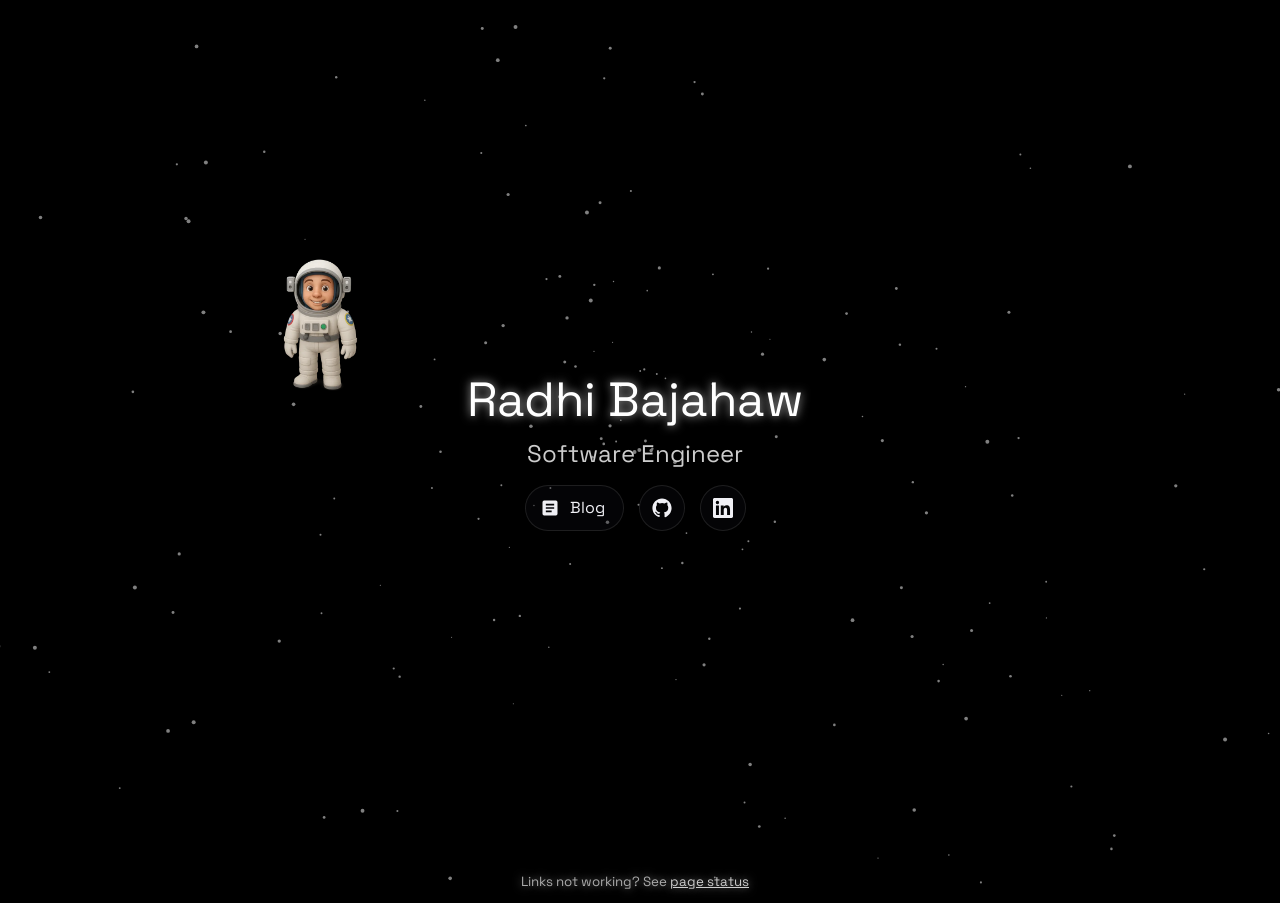
<file: index.html>
<!doctype html>
<html lang="en">
    <head>
        <meta charset="UTF-8" />
        <meta name="viewport" content="width=device-width, initial-scale=1.0" />
        <title>Radhi - Software Engineer</title>
        <meta name="author" content="Radhi Bajahaw" />
        <meta name="google-site-verification" content="ZnsrsKMK7QZgAiuwLZA5cVfLD3y2I7vkAUrSVyd-crQ" />
        <meta
            name="description"
            content="Radhi Bajahaw - Software Engineer Portfolio"
        />
        <meta property="og:title" content="Radhi Bajahaw - Software Engineer" />
        <meta
            property="og:description"
            content="Software Engineer, Frontend, Backend, and DevOps Expert."
        />
        <meta property="og:image" content="https://bajahaw.com/og/home.png" />
        <meta property="og:url" content="https://bajahaw.com" />
        <link rel="canonical" href="https://bajahaw.com/" />
        <meta property="og:type" content="website" />
        <meta property="og:site_name" content="Radhi Bajahaw" />
        <meta name="twitter:card" content="summary_large_image" />
        <meta name="twitter:title" content="Radhi Bajahaw - Software Engineer" />
        <meta
            name="twitter:description"
            content="Software Engineer, Frontend, Backend, and DevOps Expert."
        />
        <meta name="twitter:image" content="https://bajahaw.com/og/home.png" />
        <script type="application/ld+json">
            {
                "@context": "https://schema.org",
                "@type": "Person",
                "name": "Radhi Bajahaw",
                "url": "https://bajahaw.com/",
                "jobTitle": "Software Engineer",
                "knowsAbout": [
                    "Software Engineering",
                    "Frontend",
                    "Backend",
                    "DevOps"
                ],
                "sameAs": [
                    "https://github.com/bajahaw",
                    "https://www.linkedin.com/in/radhi-bajahaw"
                ]
            }
        </script>
        <link
            rel="icon"
            type="image/png"
            href="/favicon.png"
        />
        <link
            rel="preload"
            href="/fonts/space-grotesk-400.woff2"
            as="font"
            type="font/woff2"
            crossorigin
        />
        <link
            rel="stylesheet"
            href="/vt.css"
            media="print"
            onload="this.media='all'"
        />
        <script src="/vt.js" defer></script>
        <style>
            @font-face {
                font-family: "Space Grotesk";
                font-style: normal;
                font-weight: 400;
                font-display: swap;
                src: url("/fonts/space-grotesk-400.woff2") format("woff2");
            }

            *,
            *::before,
            *::after {
                -webkit-tap-highlight-color: transparent;
            }

            body,
            html {
                margin: 0;
                padding: 0;
                background: #000;
                overflow: hidden; /* Important to prevent scrollbars when alien is thrown */
                width: 100%;
                height: 100%;
                font-family: "Space Grotesk", sans-serif !important;
                -webkit-tap-highlight-color: transparent;
            }

            canvas {
                position: absolute;
                top: 0;
                left: 0;
                z-index: 0; /* Ensure canvas is behind other content */
            }

            #cosmos {
                position: absolute;
                top: 0;
                left: 0;
                width: 100%;
                height: 100%;
                object-fit: cover;
                opacity: 0;
                transition: opacity 15s ease;
                z-index: 1; /* Right in front of the canvas, behind everything else */
                pointer-events: none;
                -webkit-mask-image: radial-gradient(
                    ellipse 50% 50% at center,
                    black 45%,
                    transparent 100%
                );
                mask-image: radial-gradient(
                    ellipse 50% 50% at center,
                    black 45%,
                    transparent 100%
                );
            }

            #cosmos.loaded {
                opacity: 0.3;
            }

            #alien-container {
                width: 100px; /* Container can match alien size or be different */
                height: 100px; /* Adjust if alien image has different aspect ratio */
                position: absolute; /* Positioned by JS transform */
                transform: translate(calc(25vw - 50px), calc(33.333vh - 50px));
                will-change: transform; /* Performance hint */
                z-index: 2; /* Ensure alien is above canvas and cosmos */
            }

            #alien {
                /* This is the IMG tag */
                position: absolute; /* Positioned relative to #alien-container */
                top: 0;
                left: 0;
                cursor: grab;
                width: 100px;
                height: auto;
                animation: gentleSpaceFloat 20s infinite alternate ease-in-out;
                transform-origin: center center;
                will-change: transform; /* Image also transforms due to its own animation */
            }

            /* Pause the IMG's animation when its CONTAINER is being dragged */
            #alien-container.dragging #alien {
                cursor: grabbing;
                animation-play-state: paused !important;
            }

            @keyframes gentleSpaceFloat {
                0% {
                    transform: translate(0px, 0px) rotate(0deg) scale(1);
                }
                25% {
                    transform: translate(20px, 10px) rotate(10deg) scale(0.95); /* Reduced translation for subtler float */
                }
                50% {
                    transform: translate(-5px, 15px) rotate(20deg) scale(1);
                }
                75% {
                    transform: translate(5px, -10px) rotate(-10deg) scale(1.05);
                }
                100% {
                    transform: translate(0px, 0px) rotate(0deg) scale(1);
                }
            }

            .container {
                /* For text content */
                position: absolute;
                top: 50%;
                left: 50%;
                text-align: center;
                z-index: 3; /* Text above alien, cosmos, and canvas */
                animation: floatText 5s ease-in-out infinite;
                transform: translate(
                    -50%,
                    -50%
                ); /* Ensure this is applied for centering */
            }

            @keyframes floatText {
                0% {
                    transform: translate(-50%, -50%) translateY(0);
                }
                50% {
                    transform: translate(-50%, -50%) translateY(-5px);
                }
                100% {
                    transform: translate(-50%, -50%) translateY(0);
                }
            }

            h1 {
                font-size: 3rem;
                margin: 0 auto;
                width: fit-content;
                color: #fff;
                font-weight: 400;
                text-shadow: 0 0 10px rgba(255, 255, 255, 0.7);
                view-transition-name: name;
            }

            h2 {
                font-size: 1.5rem;
                margin: 0.5rem 0;
                color: #ccc;
                font-weight: 400;
            }

            .links {
                margin-top: 1rem;
                display: flex;
                gap: 15px;
                justify-content: center;
            }

            a {
                color: #ccc;
            }

            .links a {
                position: relative;
                border-radius: 9999px;
                display: inline-flex;
                align-items: center;
                gap: 10px;
                padding: 12px;
                text-decoration: none;
                color: #f0f0f5;
                background: rgba(16, 16, 22, 0.28);
                border: 1px solid rgba(255, 255, 255, 0.1);
                overflow: hidden;
                transition:
                    transform 0.3s ease,
                    background 0.3s ease,
                    border-color 0.3s ease;
            }

            .links a.labeled {
                padding: 12px 18px 12px 14px;
                line-height: 20px;
            }

            .links a:hover {
                transform: translateY(-2px);
                background: rgba(24, 24, 32, 0.42);
                border-color: rgba(255, 255, 255, 0.2);
            }
            small {
                position: absolute;
                bottom: 10px; /* Adjusted for better visibility */
                left: 50%;
                color: #aaa;
                text-wrap: nowrap;
                transform: translateX(
                    -50%
                ); /* Only X transform needed if bottom is set */
                text-shadow: 0 0 8px rgba(255, 255, 255, 0.5);
                z-index: 3;
            }
        </style>
    </head>
    <body>
        <canvas id="starfield"></canvas>
        <img
            id="cosmos"
            src="cosmos.webp"
            alt=""
            width="1920"
            height="1080"
            decoding="async"
            fetchpriority="low"
        />
        <div id="alien-container">
            <img
                id="alien"
                src="astronaut.webp"
                alt="Astronaut"
                width="360"
                height="540"
                decoding="async"
                fetchpriority="low"
            />
        </div>
        <div class="container" id="content">
            <h1>Radhi Bajahaw</h1>
            <h2>Software Engineer</h2>
            <div class="links">
                <a
                    class="labeled"
                    href="/blogs/"
                    title="Blog"
                >
                    <svg
                        width="20"
                        height="20"
                        viewBox="0 0 24 24"
                        fill="currentColor"
                        aria-hidden="true"
                    >
                        <path
                            d="M19 3H5a2 2 0 0 0-2 2v14a2 2 0 0 0 2 2h14a2 2 0 0 0 2-2V5a2 2 0 0 0-2-2zm-5 14H7v-2h7v2zm3-4H7v-2h10v2zm0-4H7V7h10v2z"
                        />
                    </svg>
                    Blog
                </a>
                <a
                    href="https://github.com/Bajahaw"
                    target="_blank"
                    title="GitHub"
                    aria-label="GitHub"
                >
                    <svg
                        width="20"
                        height="20"
                        viewBox="0 0 24 24"
                        fill="currentColor"
                        aria-hidden="true"
                    >
                        <path
                            d="M12 .5C5.65.5.5 5.65.5 12c0 5.08 3.29 9.39 7.86 10.91.58.11.79-.25.79-.56v-2c-3.2.7-3.87-1.37-3.87-1.37-.53-1.34-1.3-1.7-1.3-1.7-1.06-.72.08-.71.08-.71 1.17.08 1.79 1.2 1.79 1.2 1.04 1.78 2.73 1.27 3.4.97.11-.75.41-1.27.74-1.56-2.55-.29-5.23-1.28-5.23-5.69 0-1.26.45-2.29 1.19-3.1-.12-.29-.52-1.46.11-3.04 0 0 .97-.31 3.18 1.18a11.05 11.05 0 0 1 5.8 0c2.2-1.49 3.17-1.18 3.17-1.18.63 1.58.23 2.75.11 3.04.74.81 1.19 1.84 1.19 3.1 0 4.42-2.69 5.39-5.25 5.68.42.36.79 1.08.79 2.18v3.23c0 .31.21.68.8.56C20.21 21.39 23.5 17.08 23.5 12 23.5 5.65 18.35.5 12 .5z"
                        />
                    </svg>
                </a>
                <a
                    href="https://linkedin.com/in/radhi-bajahaw"
                    target="_blank"
                    title="LinkedIn"
                    aria-label="LinkedIn"
                >
                    <svg
                        width="20"
                        height="20"
                        viewBox="0 0 24 24"
                        fill="currentColor"
                        aria-hidden="true"
                    >
                        <path
                            d="M20.45 20.45h-3.56v-5.57c0-1.33-.02-3.04-1.85-3.04-1.85 0-2.14 1.45-2.14 2.94v5.67H9.34V9h3.41v1.56h.05c.47-.9 1.64-1.85 3.37-1.85 3.6 0 4.27 2.37 4.27 5.46v6.28zM5.34 7.43a2.06 2.06 0 1 1 0-4.12 2.06 2.06 0 0 1 0 4.12zM7.12 20.45H3.56V9h3.56v11.45zM22.22 0H1.77C.79 0 0 .77 0 1.73v20.54C0 23.23.79 24 1.77 24h20.45c.98 0 1.78-.77 1.78-1.73V1.73C24 .77 23.2 0 22.22 0z"
                        />
                    </svg>
                </a>
            </div>
        </div>
        <small
            >Links not working? See
            <a href="https://uptime.bajahaw.com/status/main">page status</a></small
        >
        <script>
            // Starfield animation
            const canvas = document.getElementById("starfield");
            const cosmosEl = document.getElementById("cosmos");
            if (cosmosEl) {
                const revealCosmos = () => cosmosEl.classList.add("loaded");
                if (cosmosEl.complete && cosmosEl.naturalWidth > 0) {
                    revealCosmos();
                } else {
                    cosmosEl.addEventListener("load", revealCosmos);
                }
            }
            const ctx = canvas.getContext("2d");
            let width = window.innerWidth,
                height = window.innerHeight;
            canvas.width = width;
            canvas.height = height;

            const stars = [];
            const numStars = 300;
            for (let i = 0; i < numStars; i++) {
                const angle = Math.random() * 2 * Math.PI;
                const distance =
                    (Math.random() * Math.max(width, height)) / 1.2; // Ensure stars are spread out
                stars.push({
                    x: distance * Math.cos(angle),
                    y: distance * Math.sin(angle),
                    size: Math.random() * 1.5 + 0.5,
                    // Add individual rotation speed for a twinkling effect (optional)
                    rotationSpeed: (Math.random() - 0.5) * 0.0002,
                });
            }
            let starfieldCenterX = width / 2;
            let starfieldCenterY = height / 2;
            let globalStarRotation = 0;

            function animateStars() {
                globalStarRotation += 0.0001; // Slow global rotation
                if (cosmosEl) {
                    cosmosEl.style.transform = `rotate(${globalStarRotation}rad)`;
                }
                ctx.clearRect(0, 0, width, height);
                ctx.fillStyle = "gray"; // Star color

                stars.forEach((star) => {
                    // Apply global rotation and individual star's own subtle rotation if any
                    const rotatedX =
                        star.x * Math.cos(globalStarRotation) -
                        star.y * Math.sin(globalStarRotation);
                    const rotatedY =
                        star.x * Math.sin(globalStarRotation) +
                        star.y * Math.cos(globalStarRotation);

                    ctx.beginPath();
                    ctx.arc(
                        starfieldCenterX + rotatedX,
                        starfieldCenterY + rotatedY,
                        star.size,
                        0,
                        Math.PI * 2,
                    );
                    ctx.fill();
                });
                requestAnimationFrame(animateStars);
            }

            animateStars();

            window.addEventListener("resize", () => {
                width = window.innerWidth;
                height = window.innerHeight;
                canvas.width = width;
                canvas.height = height;
                starfieldCenterX = width / 2; // Recalculate center on resize
                starfieldCenterY = height / 2;
                // Optionally, reinitialize stars or adjust their positions based on new dimensions
            });

            // Alien drag and drop logic
            document.addEventListener("DOMContentLoaded", () => {
                const alienImageEl = document.getElementById("alien");
                const alienContainerEl =
                    document.getElementById("alien-container");

                if (!alienImageEl || !alienContainerEl) {
                    console.error("Alien elements not found!");
                    return;
                }

                // Set initial position for the container (e.g., center of screen)
                // This ensures it doesn't start at 0,0 if not positioned by CSS
                const initialContainerX =
                    window.innerWidth / 4 - alienContainerEl.offsetWidth / 2;
                const initialContainerY =
                    window.innerHeight / 3 - alienContainerEl.offsetHeight / 2; // A bit higher
                alienContainerEl.style.transform = `translate(${initialContainerX}px, ${initialContainerY}px)`;

                let isDragging = false;
                // For calculating offset of click within the container
                let clickInContainerX, clickInContainerY;

                // For throw physics
                let velocityX = 0;
                let velocityY = 0;
                let lastMouseX, lastMouseY;
                let lastTimestamp;
                const damping = 0.998; // Friction effect (0 to 1, lower is more friction)
                const throwVelocityScale = 1000; // Increased divisor to reduce throw speed
                let throwAnimationId;

                // Event listeners for starting drag (mouse and touch)
                alienImageEl.addEventListener("mousedown", dragStart);
                alienImageEl.addEventListener("touchstart", dragStart, {
                    passive: false,
                });

                // Global listeners for moving and ending drag
                document.addEventListener("mousemove", drag);
                document.addEventListener("touchmove", drag, {
                    passive: false,
                });
                document.addEventListener("mouseup", dragEnd);
                document.addEventListener("touchend", dragEnd);
                document.addEventListener("mouseleave", dragEnd); // End drag if mouse leaves window

                function dragStart(e) {
                    e.preventDefault();

                    if (throwAnimationId) {
                        cancelAnimationFrame(throwAnimationId);
                        throwAnimationId = null;
                    }

                    const clientX = e.clientX || e.touches[0].clientX;
                    const clientY = e.clientY || e.touches[0].clientY;

                    // Get container's current position
                    const containerRect =
                        alienContainerEl.getBoundingClientRect();

                    // Calculate where the click/touch occurred relative to the container's top-left
                    clickInContainerX = clientX - containerRect.left;
                    clickInContainerY = clientY - containerRect.top;

                    isDragging = true;
                    alienContainerEl.classList.add("dragging"); // Pauses CSS animation on alienImageEl via CSS rule

                    lastMouseX = clientX;
                    lastMouseY = clientY;
                    lastTimestamp = performance.now();
                    velocityX = 0;
                    velocityY = 0;
                }

                function drag(e) {
                    if (isDragging) {
                        e.preventDefault();

                        const clientX = e.clientX || e.touches[0].clientX;
                        const clientY = e.clientY || e.touches[0].clientY;

                        // New top-left for the container
                        let newContainerX = clientX - clickInContainerX;
                        let newContainerY = clientY - clickInContainerY;

                        const now = performance.now();
                        const dt = (now - lastTimestamp) / 1000; // delta time in seconds

                        if (dt > 0) {
                            velocityX =
                                (clientX - lastMouseX) /
                                dt /
                                throwVelocityScale;
                            velocityY =
                                (clientY - lastMouseY) /
                                dt /
                                throwVelocityScale;
                        }

                        lastMouseX = clientX;
                        lastMouseY = clientY;
                        lastTimestamp = now;

                        setContainerTranslate(newContainerX, newContainerY);
                    }
                }

                function dragEnd(e) {
                    if (!isDragging) return;

                    isDragging = false;
                    alienContainerEl.classList.remove("dragging"); // Resumes CSS animation on alienImageEl

                    if (
                        Math.abs(velocityX) > 0.1 ||
                        Math.abs(velocityY) > 0.1
                    ) {
                        // Adjusted threshold
                        // Get current position from transform for the container
                        const currentTransform =
                            window.getComputedStyle(alienContainerEl).transform;
                        let currentTx = 0,
                            currentTy = 0;

                        if (currentTransform && currentTransform !== "none") {
                            // DOMMatrix is more robust for parsing transform
                            const matrix = new DOMMatrix(currentTransform);
                            currentTx = matrix.m41; // translateX
                            currentTy = matrix.m42; // translateY
                        } else {
                            // Fallback if somehow no transform (should not happen if drag occurred)
                            // This part would need currentX, currentY from the drag function if it were the case
                            // but setContainerTranslate ensures a transform is set.
                            const rect =
                                alienContainerEl.getBoundingClientRect();
                            currentTx = rect.left;
                            currentTy = rect.top;
                        }
                        throwAnimation(currentTx, currentTy);
                    }
                    // If not throwing, the animation on alienImageEl is already unpaused by classList.remove('dragging')
                }

                function setContainerTranslate(xPos, yPos) {
                    alienContainerEl.style.transform = `translate(${xPos}px, ${yPos}px)`;
                }

                function throwAnimation(startX, startY) {
                    let x = startX;
                    let y = startY;

                    function animateFrame() {
                        x += velocityX;
                        y += velocityY;

                        velocityX *= damping;
                        velocityY *= damping;

                        const containerRect =
                            alienContainerEl.getBoundingClientRect();
                        if (x < -200) {
                            x = window.innerWidth + 200 - containerRect.width;
                            velocityX *= 0.5;
                        } // Bounce with energy loss
                        if (x + containerRect.width > window.innerWidth + 200) {
                            x = -200;
                            velocityX *= 0.5;
                        }
                        if (y < 0) {
                            y = 0;
                            velocityY *= -0.5;
                        }
                        if (y + containerRect.height > window.innerHeight) {
                            y = window.innerHeight - containerRect.height;
                            velocityY *= -0.5;
                        }

                        setContainerTranslate(x, y);

                        if (
                            Math.abs(velocityX) < 0.05 &&
                            Math.abs(velocityY) < 0.05
                        ) {
                            // Adjusted threshold
                            cancelAnimationFrame(throwAnimationId);
                            throwAnimationId = null;
                            // Alien image animation is already running due to class removal in dragEnd
                        } else {
                            throwAnimationId =
                                requestAnimationFrame(animateFrame);
                        }
                    }
                    throwAnimationId = requestAnimationFrame(animateFrame);
                }
            });
        </script>
    </body>
</html>
</file>
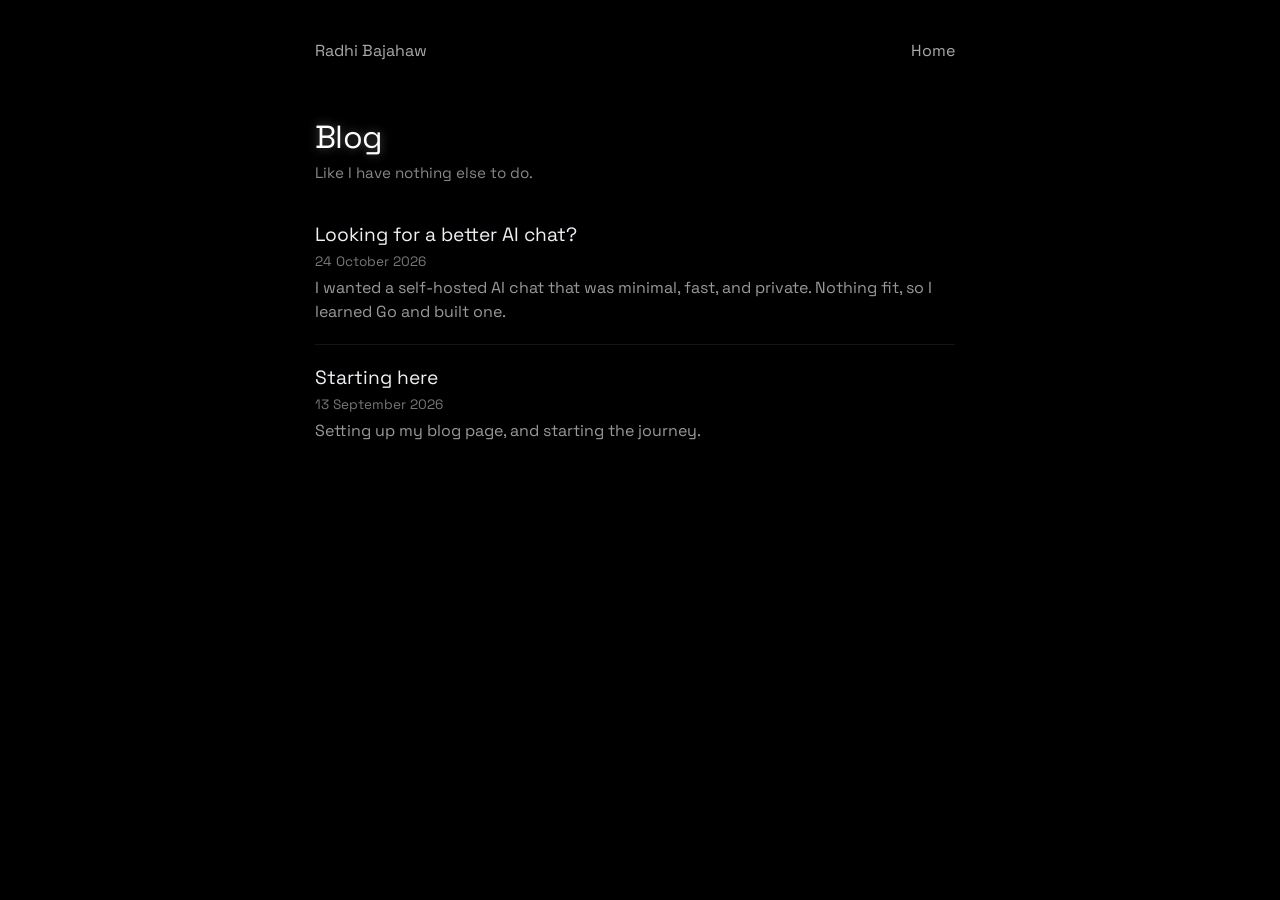
<file: blogs/index.html>
<!doctype html>
<html lang="en">
    <head>
        <meta charset="UTF-8" />
        <meta name="viewport" content="width=device-width, initial-scale=1.0" />
        <title>Blog - Radhi Bajahaw</title>
        <meta name="author" content="Radhi Bajahaw" />
        <meta name="description" content="Notes from Radhi Bajahaw." />
        <meta property="og:title" content="Blog - Radhi Bajahaw" />
        <meta property="og:description" content="Notes from Radhi Bajahaw." />
        <meta property="og:url" content="https://bajahaw.com/blogs/" />
        <link rel="canonical" href="https://bajahaw.com/blogs/" />
        <meta property="og:type" content="website" />
        <meta property="og:site_name" content="Radhi Bajahaw" />
        <meta property="og:image" content="https://bajahaw.com/og/blogs.png" />
        <meta property="og:image:width" content="1200" />
        <meta property="og:image:height" content="630" />
        <meta property="og:image:alt" content="Radhi Bajahaw - Blog" />
        <meta name="twitter:card" content="summary_large_image" />
        <meta name="twitter:title" content="Blog - Radhi Bajahaw" />
        <meta
            name="twitter:description"
            content="Notes from Radhi Bajahaw."
        />
        <meta
            name="twitter:image"
            content="https://bajahaw.com/og/blogs.png"
        />
        <script type="application/ld+json">
            {
                "@context": "https://schema.org",
                "@type": "CollectionPage",
                "name": "Blog - Radhi Bajahaw",
                "url": "https://bajahaw.com/blogs/",
                "description": "Notes from Radhi Bajahaw.",
                "inLanguage": "en",
                "mainEntity": {
                    "@type": "ItemList",
                    "itemListElement": [
                        {
                            "@type": "ListItem",
                            "position": 1,
                            "url": "https://bajahaw.com/blogs/better-ai-chat.html"
                        },
                        {
                            "@type": "ListItem",
                            "position": 2,
                            "url": "https://bajahaw.com/blogs/starting-here.html"
                        }
                    ]
                }
            }
        </script>
        <link rel="icon" type="image/png" href="/favicon.png" />
        <link
            rel="preload"
            href="/fonts/space-grotesk-400.woff2"
            as="font"
            type="font/woff2"
            crossorigin
        />
        <link
            rel="stylesheet"
            href="/vt.css"
            media="print"
            onload="this.media='all'"
        />
        <link rel="stylesheet" href="/blogs/style.css" />
        <script src="/vt.js" defer></script>
    </head>
    <body>
        <div class="wrap">
            <nav class="nav">
                <a class="brand" href="/">Radhi Bajahaw</a>
                <a href="/">Home</a>
            </nav>
            <h1>Blog</h1>
            <p class="lede">Like I have nothing else to do.</p>
            <ul class="posts">
                <li>
                    <a href="/blogs/better-ai-chat.html">
                        <h2>Looking for a better AI chat?</h2>
                        <time datetime="2026-10-24">24 October 2026</time>
                        <p>
                            I wanted a self-hosted AI chat that was minimal,
                            fast, and private. Nothing fit, so I learned Go and
                            built one.
                        </p>
                    </a>
                </li>
                <li>
                    <a href="/blogs/starting-here.html">
                        <h2>Starting here</h2>
                        <time datetime="2026-09-13">13 September 2026</time>
                        <p>
                            Setting up my blog page, and starting the journey.
                        </p>
                    </a>
                </li>
            </ul>
        </div>
    </body>
</html>
</file>
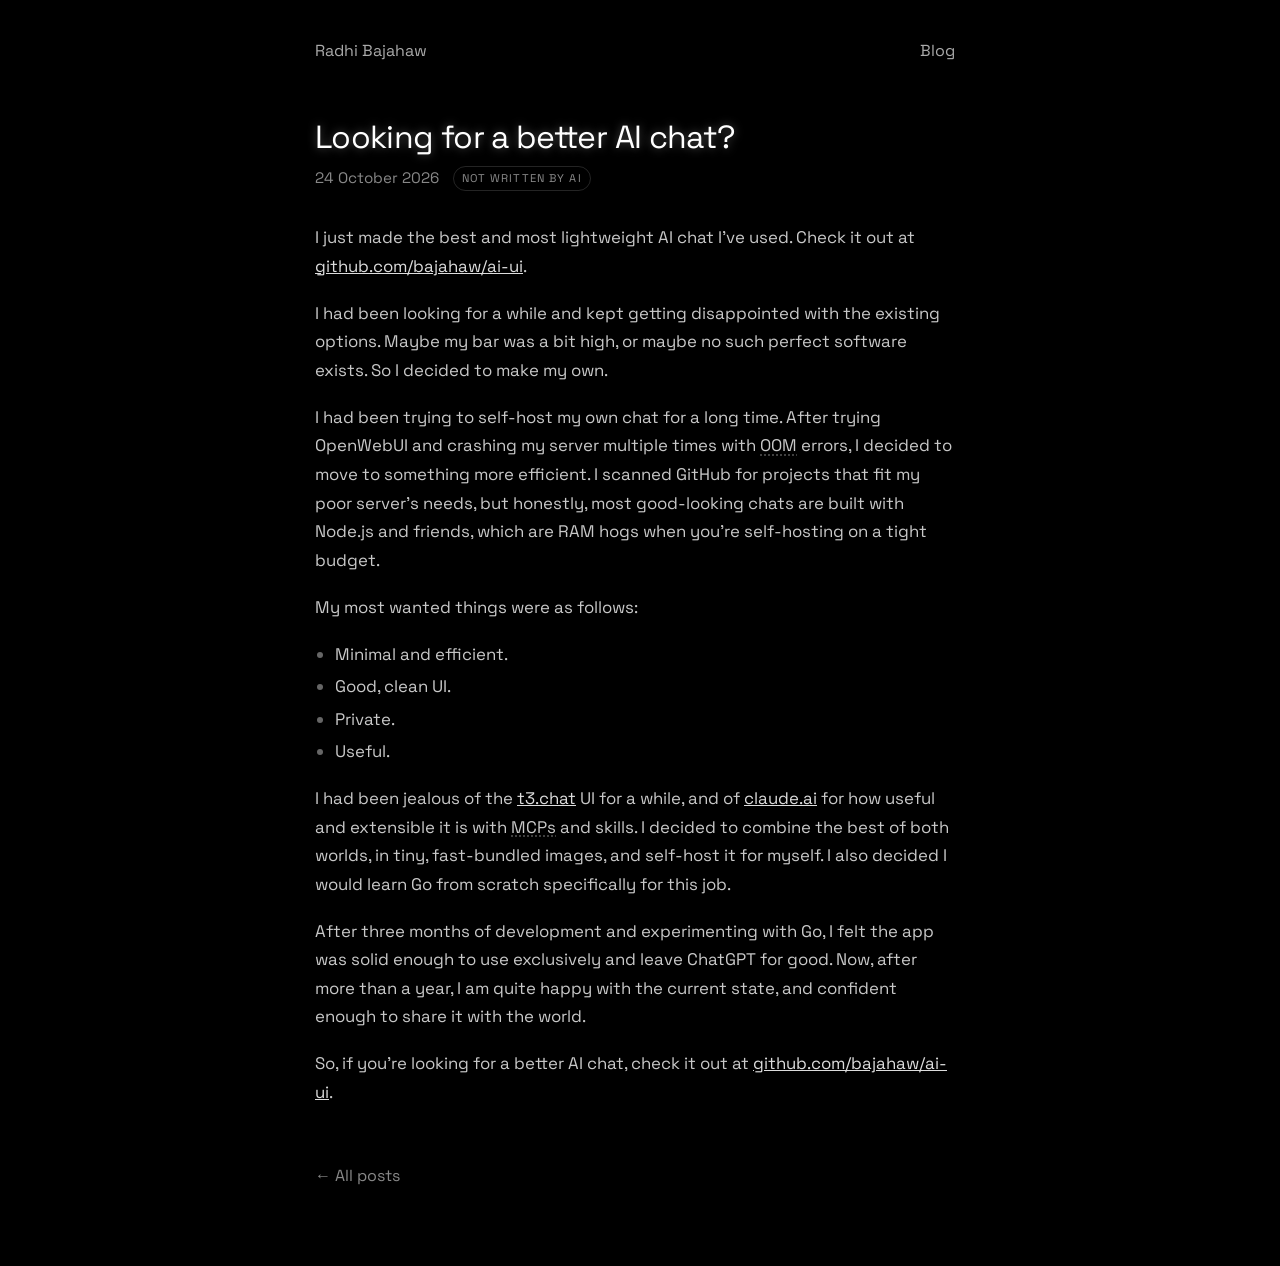
<file: blogs/better-ai-chat.html>
<!doctype html>
<html lang="en">
    <head>
        <meta charset="UTF-8" />
        <meta name="viewport" content="width=device-width, initial-scale=1.0" />
        <title>Looking for a better AI chat? - Radhi Bajahaw</title>
        <meta name="author" content="Radhi Bajahaw" />
        <meta
            name="description"
            content="I wanted a self-hosted AI chat that was minimal, fast, and private. Nothing fit, so I learned Go and built one."
        />
        <meta
            property="og:title"
            content="Looking for a better AI chat? - Radhi Bajahaw"
        />
        <meta
            property="og:description"
            content="I wanted a self-hosted AI chat that was minimal, fast, and private. Nothing fit, so I learned Go and built one."
        />
        <meta
            property="og:url"
            content="https://bajahaw.com/blogs/better-ai-chat.html"
        />
        <link
            rel="canonical"
            href="https://bajahaw.com/blogs/better-ai-chat.html"
        />
        <meta property="og:type" content="article" />
        <meta property="og:site_name" content="Radhi Bajahaw" />
        <meta
            property="og:image"
            content="https://bajahaw.com/og/better-ai-chat.png"
        />
        <meta property="og:image:width" content="1200" />
        <meta property="og:image:height" content="630" />
        <meta property="og:image:alt" content="Looking for a better AI chat?" />
        <meta property="article:published_time" content="2026-10-24" />
        <meta name="twitter:card" content="summary_large_image" />
        <meta
            name="twitter:title"
            content="Looking for a better AI chat? - Radhi Bajahaw"
        />
        <meta
            name="twitter:description"
            content="I wanted a self-hosted AI chat that was minimal, fast, and private. Nothing fit, so I learned Go and built one."
        />
        <meta
            name="twitter:image"
            content="https://bajahaw.com/og/better-ai-chat.png"
        />
        <script type="application/ld+json">
            {
                "@context": "https://schema.org",
                "@type": "BlogPosting",
                "headline": "Looking for a better AI chat?",
                "description": "I wanted a self-hosted AI chat that was minimal, fast, and private. Nothing fit, so I learned Go and built one.",
                "image": "https://bajahaw.com/og/better-ai-chat.png",
                "url": "https://bajahaw.com/blogs/better-ai-chat.html",
                "mainEntityOfPage": {
                    "@type": "WebPage",
                    "@id": "https://bajahaw.com/blogs/better-ai-chat.html"
                },
                "datePublished": "2026-10-24",
                "dateModified": "2026-10-24",
                "inLanguage": "en",
                "author": {
                    "@type": "Person",
                    "name": "Radhi Bajahaw",
                    "url": "https://bajahaw.com/"
                },
                "publisher": {
                    "@type": "Person",
                    "name": "Radhi Bajahaw",
                    "url": "https://bajahaw.com/"
                }
            }
        </script>
        <link rel="icon" type="image/png" href="/favicon.png" />
        <link
            rel="preload"
            href="/fonts/space-grotesk-400.woff2"
            as="font"
            type="font/woff2"
            crossorigin
        />
        <link
            rel="stylesheet"
            href="/vt.css"
            media="print"
            onload="this.media='all'"
        />
        <link rel="stylesheet" href="/blogs/style.css" />
        <script src="/vt.js" defer></script>
    </head>
    <body>
        <div class="wrap">
            <nav class="nav">
                <a class="brand" href="/">Radhi Bajahaw</a>
                <a href="/blogs/">Blog</a>
            </nav>
            <article>
                <header>
                    <h1>Looking for a better AI chat?</h1>
                    <p class="meta">
                        <time datetime="2026-10-24">24 October 2026</time>
                        <span class="note">Not written by AI</span>
                    </p>
                </header>
                <p>
                    I just made the best and most lightweight AI chat I've used.
                    Check it out at
                    <a href="https://github.com/bajahaw/ai-ui.git"
                        >github.com/bajahaw/ai-ui</a
                    >.
                </p>
                <p>
                    I had been looking for a while and kept getting disappointed
                    with the existing options. Maybe my bar was a bit high, or
                    maybe no such perfect software exists. So I decided to make
                    my own.
                </p>
                <p>
                    I had been trying to self-host my own chat for a long time.
                    After trying OpenWebUI and crashing my server multiple times
                    with <abbr title="Out of memory">OOM</abbr> errors, I decided
                    to move to something more efficient. I scanned GitHub for projects that fit my poor
                    server's needs, but honestly, most good-looking chats are
                    built with Node.js and friends, which are RAM hogs when
                    you're self-hosting on a tight budget.
                </p>
                <p>My most wanted things were as follows:</p>
                <ul>
                    <li>Minimal and efficient.</li>
                    <li>Good, clean UI.</li>
                    <li>Private.</li>
                    <li>Useful.</li>
                </ul>
                <p>
                    I had been jealous of the
                    <a href="https://t3.chat">t3.chat</a> UI for a while, and of
                    <a href="https://claude.ai">claude.ai</a> for how useful and
                    extensible it is with
                    <abbr title="Model Context Protocol">MCPs</abbr> and skills.
                    I decided to combine
                    the best of both worlds, in tiny, fast-bundled images, and
                    self-host it for myself. I also decided I would learn Go
                    from scratch specifically for this job.
                </p>
                <p>
                    After three months of development and experimenting with Go,
                    I felt the app was solid enough to use exclusively and leave
                    ChatGPT for good. Now, after more than a year, I am quite
                    happy with the current state, and confident enough to share
                    it with the world.
                </p>
                <p>
                    So, if you're looking for a better AI chat, check it out at
                    <a href="https://github.com/bajahaw/ai-ui.git"
                        >github.com/bajahaw/ai-ui</a
                    >.
                </p>
            </article>
            <a class="back" href="/blogs/">← All posts</a>
        </div>
    </body>
</html>
</file>
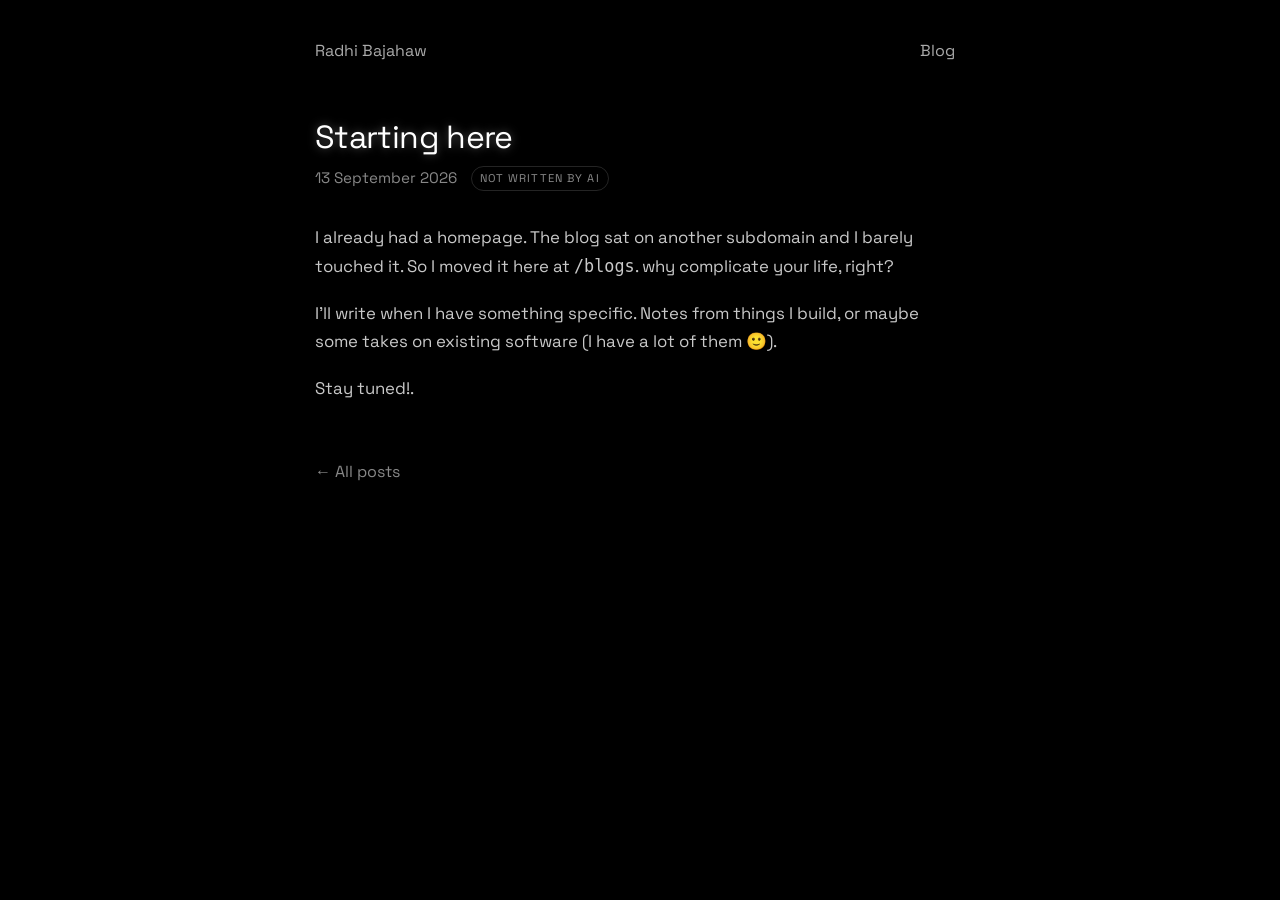
<file: blogs/starting-here.html>
<!doctype html>
<html lang="en">
    <head>
        <meta charset="UTF-8" />
        <meta name="viewport" content="width=device-width, initial-scale=1.0" />
        <title>Starting here - Radhi Bajahaw</title>
        <meta name="author" content="Radhi Bajahaw" />
        <meta
            name="description"
            content="The homepage stays a toy. Writing lives in a folder of HTML files."
        />
        <meta property="og:title" content="Starting here - Radhi Bajahaw" />
        <meta
            property="og:description"
            content="The homepage stays a toy. Writing lives in a folder of HTML files."
        />
        <meta
            property="og:url"
            content="https://bajahaw.com/blogs/starting-here.html"
        />
        <link
            rel="canonical"
            href="https://bajahaw.com/blogs/starting-here.html"
        />
        <meta property="og:type" content="article" />
        <meta property="og:site_name" content="Radhi Bajahaw" />
        <meta
            property="og:image"
            content="https://bajahaw.com/og/starting-here.png"
        />
        <meta property="og:image:width" content="1200" />
        <meta property="og:image:height" content="630" />
        <meta property="og:image:alt" content="Starting here" />
        <meta property="article:published_time" content="2026-09-13" />
        <meta name="twitter:card" content="summary_large_image" />
        <meta
            name="twitter:title"
            content="Starting here - Radhi Bajahaw"
        />
        <meta
            name="twitter:description"
            content="The homepage stays a toy. Writing lives in a folder of HTML files."
        />
        <meta
            name="twitter:image"
            content="https://bajahaw.com/og/starting-here.png"
        />
        <script type="application/ld+json">
            {
                "@context": "https://schema.org",
                "@type": "BlogPosting",
                "headline": "Starting here",
                "description": "The homepage stays a toy. Writing lives in a folder of HTML files.",
                "image": "https://bajahaw.com/og/starting-here.png",
                "url": "https://bajahaw.com/blogs/starting-here.html",
                "mainEntityOfPage": {
                    "@type": "WebPage",
                    "@id": "https://bajahaw.com/blogs/starting-here.html"
                },
                "datePublished": "2026-09-13",
                "dateModified": "2026-09-13",
                "inLanguage": "en",
                "author": {
                    "@type": "Person",
                    "name": "Radhi Bajahaw",
                    "url": "https://bajahaw.com/"
                },
                "publisher": {
                    "@type": "Person",
                    "name": "Radhi Bajahaw",
                    "url": "https://bajahaw.com/"
                }
            }
        </script>
        <link rel="icon" type="image/png" href="/favicon.png" />
        <link
            rel="preload"
            href="/fonts/space-grotesk-400.woff2"
            as="font"
            type="font/woff2"
            crossorigin
        />
        <link
            rel="stylesheet"
            href="/vt.css"
            media="print"
            onload="this.media='all'"
        />
        <link rel="stylesheet" href="/blogs/style.css" />
        <script src="/vt.js" defer></script>
    </head>
    <body>
        <div class="wrap">
            <nav class="nav">
                <a class="brand" href="/">Radhi Bajahaw</a>
                <a href="/blogs/">Blog</a>
            </nav>
            <article>
                <header>
                    <h1>Starting here</h1>
                    <p class="meta">
                        <time datetime="2026-09-13">13 September 2026</time>
                        <span class="note">Not written by AI</span>
                    </p>
                </header>
                <p>
                    I already had a homepage. The blog sat on another subdomain
                    and I barely touched it. So I moved it here at
                    <code>/blogs</code>. why complicate your life, right?
                </p>
                <p>
                    I'll write when I have something specific. Notes from things
                    I build,  or maybe some takes on existing software (I have a lot of them 🙂).
                </p>
                <p>Stay tuned!.</p>
            </article>
            <a class="back" href="/blogs/">← All posts</a>
        </div>
    </body>
</html>
</file>
<file: vt.css>
*,
*::before,
*::after {
    -webkit-tap-highlight-color: transparent;
}

html {
    scrollbar-gutter: stable;
    scrollbar-width: thin;
    scrollbar-color: rgba(255, 255, 255, 0.2) transparent;
}

::-webkit-scrollbar {
    width: 6px;
    height: 6px;
}

::-webkit-scrollbar-track {
    background: transparent;
}

::-webkit-scrollbar-thumb {
    background: rgba(255, 255, 255, 0.18);
    border-radius: 999px;
}

::-webkit-scrollbar-thumb:hover {
    background: rgba(255, 255, 255, 0.32);
}

::-webkit-scrollbar-corner {
    background: transparent;
}

@media (prefers-reduced-motion: no-preference) {
    @view-transition {
        navigation: auto;
    }

    ::view-transition-old(root) {
        animation: vt-out-up 0.28s ease both;
    }

    ::view-transition-new(root) {
        animation: vt-in-up 0.28s ease both;
    }

    html:active-view-transition-type(back)::view-transition-old(root) {
        animation-name: vt-out-down;
    }

    html:active-view-transition-type(back)::view-transition-new(root) {
        animation-name: vt-in-down;
    }

    ::view-transition-group(name) {
        animation-duration: 0.36s;
        animation-timing-function: cubic-bezier(0.22, 1, 0.36, 1);
        z-index: 1;
    }

    ::view-transition-old(name),
    ::view-transition-new(name) {
        animation-duration: 0.28s;
        animation-timing-function: ease;
    }
}

@keyframes vt-out-up {
    to {
        translate: 0 -5vh;
        opacity: 0;
    }
}

@keyframes vt-in-up {
    from {
        translate: 0 5vh;
        opacity: 0;
    }
}

@keyframes vt-out-down {
    to {
        translate: 0 5vh;
        opacity: 0;
    }
}

@keyframes vt-in-down {
    from {
        translate: 0 -5vh;
        opacity: 0;
    }
}
</file>
<file: blogs/style.css>
@font-face {
    font-family: "Space Grotesk";
    font-style: normal;
    font-weight: 400;
    font-display: swap;
    src: url("/fonts/space-grotesk-400.woff2") format("woff2");
}

* {
    box-sizing: border-box;
    -webkit-tap-highlight-color: transparent;
}

html {
    scrollbar-gutter: stable;
    scrollbar-width: thin;
    scrollbar-color: rgba(255, 255, 255, 0.2) transparent;
}

::-webkit-scrollbar {
    width: 6px;
    height: 6px;
}

::-webkit-scrollbar-track {
    background: transparent;
}

::-webkit-scrollbar-thumb {
    background: rgba(255, 255, 255, 0.18);
    border-radius: 999px;
}

::-webkit-scrollbar-thumb:hover {
    background: rgba(255, 255, 255, 0.32);
}

::-webkit-scrollbar-corner {
    background: transparent;
}

body,
html {
    margin: 0;
    padding: 0;
    background: #000;
    color: #c8c8c8;
    font-family: "Space Grotesk", sans-serif;
    min-height: 100%;
}

a {
    color: #f0f0f5;
}

.wrap {
    width: min(40rem, calc(100% - 2.5rem));
    margin: 0 auto;
    padding: 2.5rem 0 5rem;
}

.nav {
    display: flex;
    align-items: center;
    justify-content: space-between;
    gap: 1rem;
    margin-bottom: 3.5rem;
}

.nav a {
    color: #aaa;
    text-decoration: none;
}

.nav a:hover {
    color: #fff;
}

.brand {
    font-weight: 500;
    color: #fff;
    text-decoration: none;
    width: fit-content;
    view-transition-name: name;
}

h1 {
    margin: 0 0 0.4rem;
    color: #fff;
    font-size: 2rem;
    font-weight: 500;
    letter-spacing: -0.02em;
    text-shadow: 0 0 10px rgba(255, 255, 255, 0.35);
}

.lede,
.meta {
    margin: 0;
    color: #888;
    font-size: 0.95rem;
}

.note {
    display: inline-block;
    margin-left: 0.6rem;
    padding: 0.15rem 0.5rem;
    border: 1px solid rgba(255, 255, 255, 0.14);
    border-radius: 999px;
    color: #8a8a8a;
    font-size: 0.7rem;
    letter-spacing: 0.1em;
    text-transform: uppercase;
    vertical-align: 1px;
}

.posts {
    list-style: none;
    margin: 2.5rem 0 0;
    padding: 0;
}

.posts li + li {
    margin-top: 1.25rem;
    padding-top: 1.25rem;
    border-top: 1px solid rgba(255, 255, 255, 0.08);
}

.posts a {
    display: block;
    text-decoration: none;
    color: inherit;
}

.posts h2 {
    margin: 0 0 0.35rem;
    color: #f0f0f5;
    font-size: 1.2rem;
    font-weight: 500;
}

.posts time {
    display: block;
    margin-bottom: 0.4rem;
    color: #777;
    font-size: 0.85rem;
}

.posts p {
    margin: 0;
    color: #999;
    line-height: 1.5;
}

.posts a:hover h2 {
    color: #fff;
}

article header {
    margin-bottom: 2rem;
}

article .meta {
    margin-top: 0.5rem;
}

article p {
    margin: 0 0 1.15rem;
    line-height: 1.7;
    font-size: 1.05rem;
}

article ul {
    margin: 0 0 1.15rem;
    padding-left: 1.25rem;
    line-height: 1.7;
    font-size: 1.05rem;
}

article li + li {
    margin-top: 0.25rem;
}

article li::marker {
    color: #666;
}

article a {
    color: #ddd;
}

article abbr[title] {
    text-decoration: underline dotted rgba(255, 255, 255, 0.3);
    text-underline-offset: 3px;
    cursor: help;
}

.back {
    display: inline-block;
    margin-top: 2.5rem;
    color: #888;
    text-decoration: none;
}

.back:hover {
    color: #fff;
}
</file>
